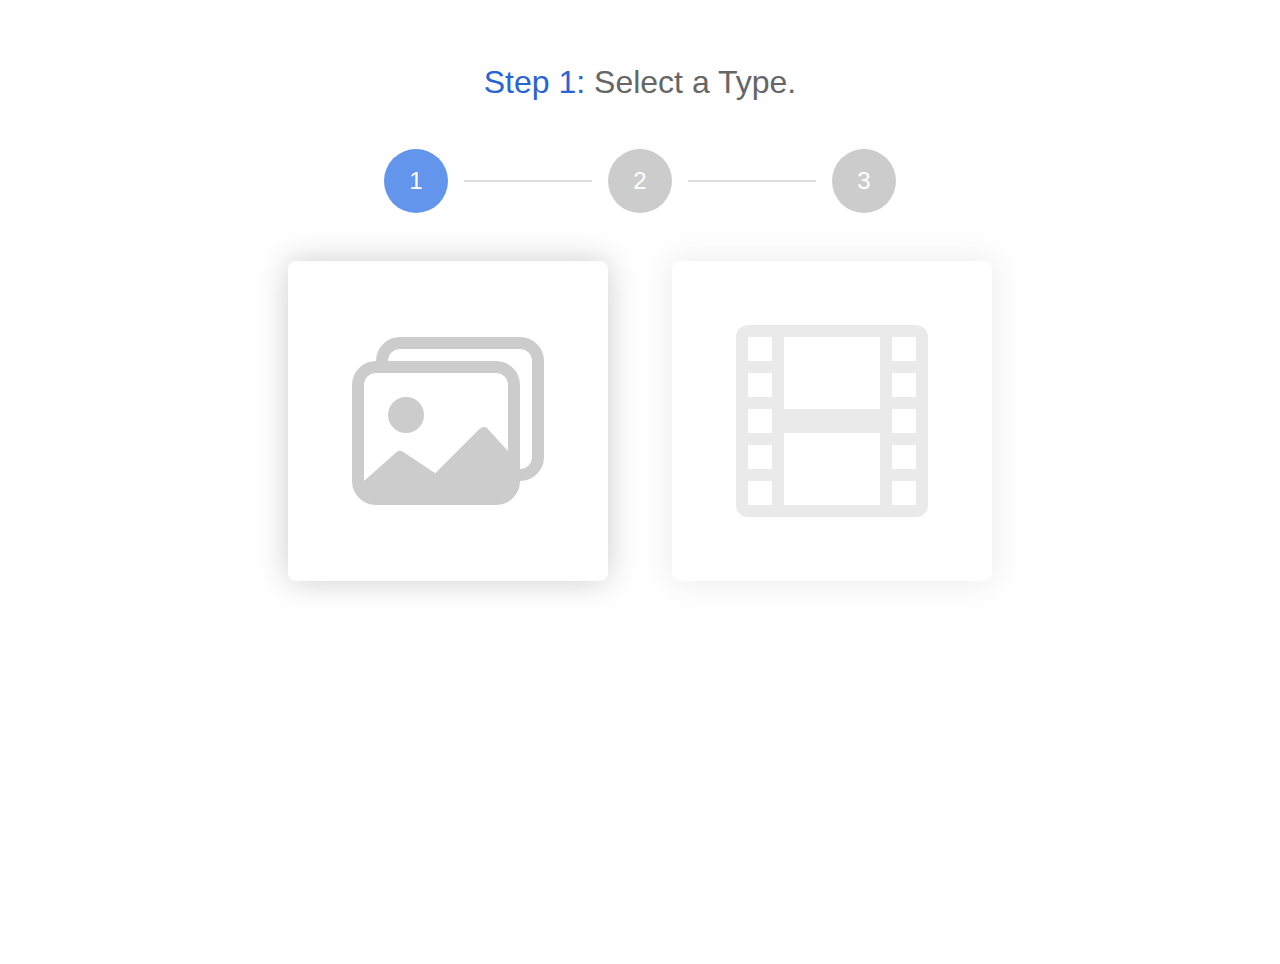
<file: create/index.html>
<!DOCTYPE html>
<html>
<head>
	<meta charset="utf-8">
			<meta name="viewport" content="width=device-width">
	<title>Create | Terrive</title>
	<link rel="stylesheet" type="text/css" href="../css/template.css">
	<link rel="stylesheet" type="text/css" href="../css/create.css">
</head>
<body>
	<h2 class="active stp1"><span class="blue">Step <span class="lvl">1</span>:</span> Select a Type.</h2>
	<h2 class="stp2"><span class="blue">Step <span class="lvl">2</span>:</span> Select Files.</h2>
	<h2 class="stp3"><span class="blue">Step <span class="lvl">3</span>:</span> Almost Done!.</h2>

	<nav>
		<div class="level-wrap active">1</div>
		<div class="level-line"></div>
		<div class="level-wrap">2</div>
		<div class="level-line"></div>
		<div class="level-wrap">3</div>
	</nav>
	<main>
		<div class="lvl-1-tray d-flex">
			<div class="card bg-images" onclick="lvl2img('image')"></div>
			<div class="card bg-videos" disabled></div>
		</div>
		<div class="lvl-2-tray d-none">
			<input id="imgfile" type="file" accept="image/jpg,image/jpeg,image/png,image/webp,image/gif" multiple><div id="preview"></div>
			<button onclick="lvl3()">Done</button>
		</div>
		<div class="lvl-3-tray d-none">Level 3</div>
	</main>
	<script type="text/javascript" src="../js/bridge.js"></script>
	<script type="text/javascript" src="../js/create.js"></script>
</body>
</html>
</file>
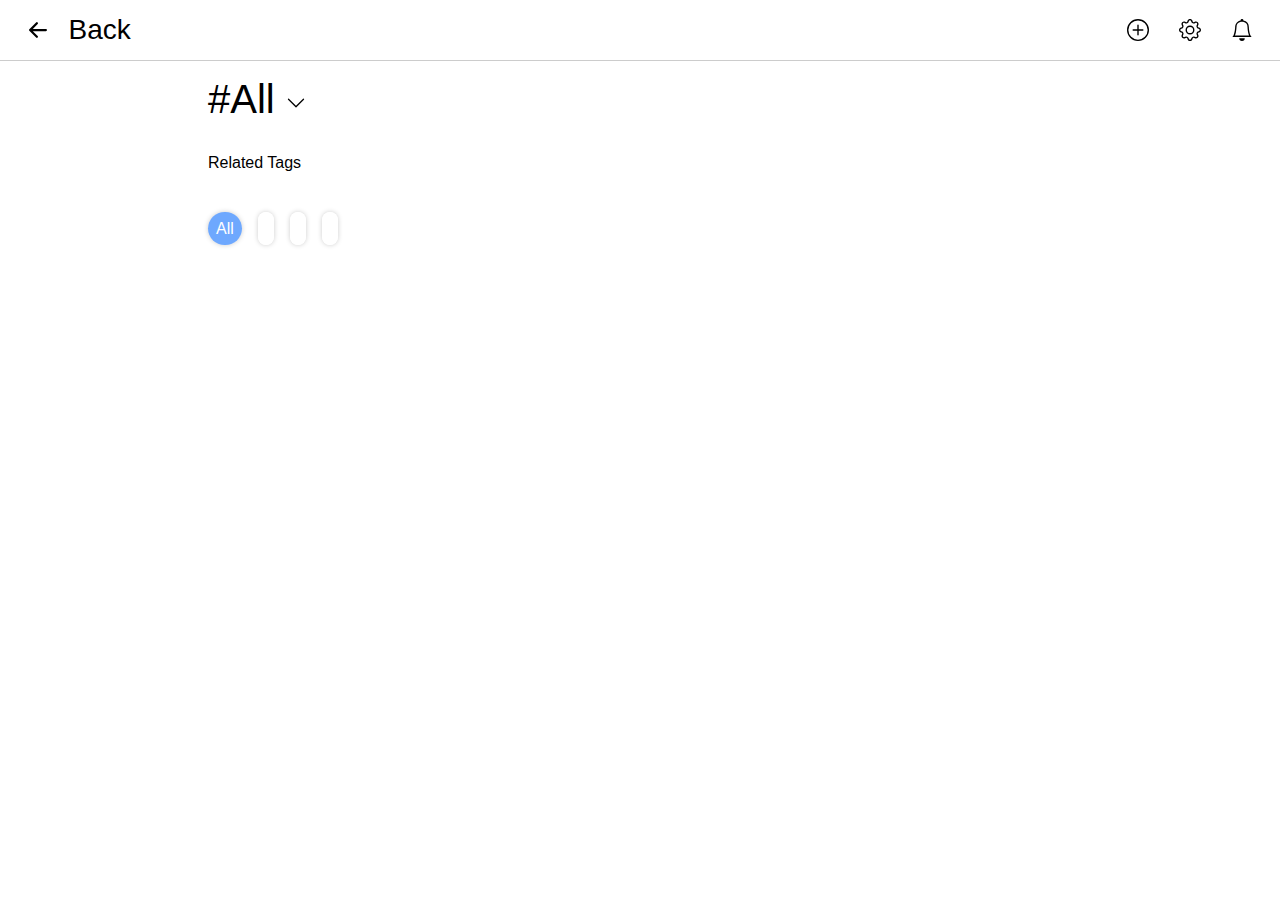
<file: topics/index.html>
<!DOCTYPE html>
<html>
<head>
  <meta charset="utf-8">
  <meta name="viewport" content="width=device-width">
  <link rel="dns-prefetch" href="https://api.hive.blog">
  <link rel="preconnect" href="https://api.hive.blog">
  <link rel="dns-prefetch" href="https://images.ecency.com">
  <link rel="preconnect" href="https://images.ecency.com">
  <title>Latest Posts on Nature</title>
  <link rel="stylesheet" type="text/css" href="../css/template.css">
  <link rel="stylesheet" type="text/css" href="../css/tags.css">
</head>
<body>
  <nav>
    <a href="/"><img class="back" src="../assets/icons/arrow-left-short.svg"></a> <span>Back</span>
    <a class="p-r" href="../notifications"><img class="bell" src="../assets/icons/bell.svg"><div id="unread" class="d-none">0</div></a>
    <a id="settinghref" class="p-r" href="../settings"><img class="bi" src="../assets/icons/gear.svg"></a>
    <a class="p-r" href="../create"><img class="bi" src="../assets/icons/plus-circle.svg"></a>
  </nav>
  </div>
  <h1 id="topic-wrap"><span id="topic">All</span> <span class="search"><img src="../assets/icons/chevron-down.svg"><div><input type="text" id="search" placeholder="Search"></div></span></h1>

  <strong>Related Tags</strong>
  <div class="filter">
    <span class="pill active">
      all
    </span>
    <a class="pill"></a>
    <a class="pill"></a>
    <a class="pill"></a>
  </div>

  <div class="img-tray"></div>

  <div class="foot">
  </div>
  <script type="text/javascript" src="../js/bridge.js" defer></script>
  <script type="text/javascript" src="../js/tags.js" defer></script>
</body>
</html>
</file>
<file: css/template.css>
* {
  margin: 0;
  padding: 0;
  font-family: -apple-system, "Segoe UI", Roboto, "Lucida Grande", "Helvetica Neue", Arial, "Noto Sans", "Liberation Sans", sans-serif;
  font-weight: 300;
  box-sizing: border-box;
}
*, *::after, *::before {
  box-sizing: border-box;
}
.d-none {
  display: none!important;
}
.d-flex {
  display: flex!important;
}
.img-tray {
  display: grid;
  grid-template-columns: auto auto auto;
  grid-gap: .1rem;
}
.img-wrap {
  z-index: 99;
  --d: none;
  position: relative;
  max-width: calc(calc(56rem / 3) - .1rem);
  padding-bottom: 100%;
  background:  #212528;
  background-size: cover;
  background-position: center;
}
.img-wrap:hover {
  --d: flex;
}
.img-shadow {
  text-decoration: none;
  font-size: 1.25rem;
  color: #fff;
  display: var(--d);
  flex-direction: column;
  justify-content: center;
  align-items: center;
  position: absolute;
  width: 100%;
  height: 100%;
  top: 0;
  left: 0;
  z-index: 2;
  background-color: #00000080;
}
.blur {
  filter: blur(15px);
}
.img-shadow span {
  margin: .25em;
  align-items: center;
}
.img-shadow img {
  height: 1.2rem;
  width: 1.25rem;
  filter: invert(1);
}
.progress {
  height: .5rem;
  width: 100%;
  background: transparent;
  overflow-x: hidden;
}
.thumb {
  width: 0;
  height: 100%;
  max-width: 100%;
  background: cornflowerblue;
  transition: width 1s ease-out;
}
.liked {
  /*This took a loonnggg time.*/
  filter: invert(.4) sepia(1) contrast(5) saturate(5) hue-rotate(330deg) !important;
}
.chats-tray {
  background-color: #fff;
  position: fixed;
  top: 2rem;
  right: 1rem;
  bottom: 2rem;
  width: calc(100% - 2rem);
  max-width: 30rem;
  box-shadow: 0 0 2rem #000;
  z-index: 99999;
  border-radius: .5rem;
  animation: fade .25s ease-in;
}
.chats-tray iframe {
  height: calc(100% - 3.5rem);
  width: 100%;
  border: none;
  border-radius: 0 0 .5rem .5rem;
}
.chats-tray img {
  float: right;
  width: 1.5rem;
  height: 1.5rem;
  margin: 1rem;
  margin-left: 0;
  line-height: 0;
  vertical-align: -.5rem;
}
.chats-tray img:hover {
  opacity: .4;
}
@keyframes fade {
  from { opacity: 0; }
  to { opacity: 1; }
}
</file>
<file: css/create.css>
html, body {
	height: 100%;
	width: 100%;
	background: #fff;
}
h2 {
	display: none;
	margin-top: 4rem;
	text-align: center;
	color: #666;
	font-size: 2rem;
}
h2.active {
	display: block;
}
.blue {
	color: #2965d2;
}
nav {
	margin: 3rem;
	display: flex;
	align-items: center;
	justify-content: center;
	font-size: 1.5rem;
	position: relative;
}
.level-wrap {
	display: flex;
	flex-direction: column;
	height: 4rem;
	width: 4rem;
	justify-content: center;
	align-items: center;
	background: #ccc;
	color: #fff;
	border-radius: 50%;
}
.level-wrap.active, .level-line.active {
	background: cornflowerblue;
	transition: background 1s ease-out;
}
.level-line {
	height: 2px;
	min-width: 2rem;
	width: 10vw;
	background: #ddd;
	margin: 0 1rem;
	transition: background 1s ease-out;
}
.lvl-1-tray, .lvl-2-tray {
	flex-direction: row;
	align-items: center;
	justify-content: center;
	width: 100%;
}
.lvl-2-tray {
	flex-direction: column;
}
.card {
	background: transparent;
	box-shadow: 0 0 2rem #ccc;
	width: 20rem;
	height: 20rem;
	border-radius: .5rem;
	margin-left: 5%;
	margin-bottom: 5%;
	background-size: 60%;
	background-repeat: no-repeat;
	background-position: center center;
}
.card:first-child {
	margin-left: 0;
}
.card:hover {
	background-color: cornflowerblue;
	box-shadow: 0 0 5rem cornflowerblue;
}
.card[disabled] {
	cursor: not-allowed;
	opacity: .4;
}
.bg-images {
	background-image: url('data:image/svg+xml,<svg xmlns="http://www.w3.org/2000/svg" width="16" height="16" fill="%23ccc" class="bi bi-images" viewBox="0 0 16 16"><path d="M4.502 9a1.5 1.5 0 1 0 0-3 1.5 1.5 0 0 0 0 3z"/><path d="M14.002 13a2 2 0 0 1-2 2h-10a2 2 0 0 1-2-2V5A2 2 0 0 1 2 3a2 2 0 0 1 2-2h10a2 2 0 0 1 2 2v8a2 2 0 0 1-1.998 2zM14 2H4a1 1 0 0 0-1 1h9.002a2 2 0 0 1 2 2v7A1 1 0 0 0 15 11V3a1 1 0 0 0-1-1zM2.002 4a1 1 0 0 0-1 1v8l2.646-2.354a.5.5 0 0 1 .63-.062l2.66 1.773 3.71-3.71a.5.5 0 0 1 .577-.094l1.777 1.947V5a1 1 0 0 0-1-1h-10z"/></svg>');
}
.bg-videos {
	background-image: url('data:image/svg+xml,<svg xmlns="http://www.w3.org/2000/svg" width="16" height="16" fill="%23ccc" class="bi bi-film" viewBox="0 0 16 16"><path d="M0 1a1 1 0 0 1 1-1h14a1 1 0 0 1 1 1v14a1 1 0 0 1-1 1H1a1 1 0 0 1-1-1V1zm4 0v6h8V1H4zm8 8H4v6h8V9zM1 1v2h2V1H1zm2 3H1v2h2V4zM1 7v2h2V7H1zm2 3H1v2h2v-2zm-2 3v2h2v-2H1zM15 1h-2v2h2V1zm-2 3v2h2V4h-2zm2 3h-2v2h2V7zm-2 3v2h2v-2h-2zm2 3h-2v2h2v-2z"/></svg>');
}
input[type="file"] {
	position: relative;
	width: 20rem;
	overflow: hidden;
	margin-bottom: 2rem;
}
input[type="file"]::file-selector-button {
	background: cornflowerblue;
	color: transparent;
	border-radius: .25rem;
	border: none;
	outline: none;
	height: 20rem;
	width: 20rem;
}
input[type="file"]::file-selector-button {
	background-position: center;
	background-size: 60%;
	background-repeat: no-repeat;
	background-image: url('data:image/svg+xml,<svg xmlns="http://www.w3.org/2000/svg" width="16" height="16" fill="%23fff" class="bi bi-file-plus" viewBox="0 0 16 16"><path d="M8.5 6a.5.5 0 0 0-1 0v1.5H6a.5.5 0 0 0 0 1h1.5V10a.5.5 0 0 0 1 0V8.5H10a.5.5 0 0 0 0-1H8.5V6z"/><path d="M2 2a2 2 0 0 1 2-2h8a2 2 0 0 1 2 2v12a2 2 0 0 1-2 2H4a2 2 0 0 1-2-2V2zm10-1H4a1 1 0 0 0-1 1v12a1 1 0 0 0 1 1h8a1 1 0 0 0 1-1V2a1 1 0 0 0-1-1z"/></svg>');
}
input[type="file"]::file-selector-button:hover, input[type="file"].over::file-selector-button {
	border: .25rem cornflowerblue dashed;
	background-color: aliceblue;
	background-image: url('data:image/svg+xml,<svg xmlns="http://www.w3.org/2000/svg" width="16" height="16" fill="%23ccc" class="bi bi-file-plus" viewBox="0 0 16 16"><path d="M8.5 6a.5.5 0 0 0-1 0v1.5H6a.5.5 0 0 0 0 1h1.5V10a.5.5 0 0 0 1 0V8.5H10a.5.5 0 0 0 0-1H8.5V6z"/><path d="M2 2a2 2 0 0 1 2-2h8a2 2 0 0 1 2 2v12a2 2 0 0 1-2 2H4a2 2 0 0 1-2-2V2zm10-1H4a1 1 0 0 0-1 1v12a1 1 0 0 0 1 1h8a1 1 0 0 0 1-1V2a1 1 0 0 0-1-1z"/></svg>');
}
button {
	appearence: none;
	-webkit-appearance: none;
	-moz-appearance: none;
	font-family: inherit;
	font-size: 1.2rem;
	font-weight: 400;
	padding: .5rem 1rem;
	border: cornflowerblue; solid 2px;
	outline: none;
	border-radius: 10rem;
	background: cornflowerblue;
	color: #fff;
	margin: 0 1rem;
	margin-bottom: 2rem;
}
.pre-grid {
	height: 10rem;
	margin: 0 1rem;
	border-radius: .25rem;
}
@media(max-width: 46em) {
	nav {
		margin: 3rem 1rem;
	}
	.lvl-1-tray {
		flex-direction: column;
	}
	.card {
		width: 80%;
		margin-left: 0;
	}
}
</file>
<file: css/tags.css>
#unread, input {
  font-size: .75rem;
  font-weight: 400;
}
input {
  font-size: 1rem;
}
body {
  overflow-x: hidden;
}
nav {
  padding: .75rem;
  border-bottom: 1px solid #ccc;
  display: block;
}
nav span {
  font-size: 1.75rem;
}
nav img {
  margin: auto .5rem;
}
nav img, nav span {
  vertical-align: middle;
}
nav .back {
  width: 2.25rem;
  height:  2.25rem;
}
nav .bell, .bi {
  width: 2.25rem;
  height: 2.25rem;
  padding: .45rem;
  float: right;
}
.bi {
  vertical-align: -.125rem;
}
nav a {
  text-decoration: none;
  color: #000;
}
nav a:hover {
  opacity: .6;
}
.p-r {
  position: relative;
  float: right;
}
#unread {
  display: none;
  position: absolute;
  top: 0rem;
  left: 1.5rem;
  background: crimson;
  height: 1.25rem;
  min-width: 1.25rem;
  padding: .125rem;
  border-radius: 50rem;
  color: #fff;
  align-items: center;
  justify-content: center;
}
h1 {
  margin: 1rem;
  margin-bottom: 2rem;
  font-size: 2.5rem;
}
#topic::before {
  content: '#';
}
#topic-wrap img {
  height: 1.25rem;
  width: 1.25rem;
}
#topic-wrap img:hover {
  opacity: .6;
}
#topic-wrap, strong {
  padding-left: 1rem;
}
#topic-wrap, .filter, strong {
  text-transform: capitalize;
  max-width: 56rem;
  margin-right: auto;
  margin-left: auto;
}
.search {
  --d: none;
}
.search:hover {
  --d: flex;
  position: relative;
}
.search div{
  display: var(--d);
  position: absolute;
  z-index: 99;
  background: #fff;
  border-radius: .25rem;
  border: 2px #000 solid;
  left: 0;
  top: 0;
  padding: .5rem;
  align-items: center;
  flex-direction: column;
}
.search:active {
  --d: flex;
}
.search input {
  margin: 0 .5rem;
  padding: .25rem .5rem;
  outline: none;
  border: none;
  border-bottom: 2px #5e5e5e solid;
}
.search input:hover {
  border-color: #000;
}
.filter {
  width: 100%;
  padding: 2rem;
  padding-left: 1rem;
  padding-right: 0;
}
strong {
  display: block;
  margin: 1rem auto;
}
.pill {
  background: #fff;
  color: #000;
  padding: 0.5rem;
  margin-right: 1rem;
  border-radius: 50rem;
  box-shadow: 0 0 0.3rem #ccc;
  text-decoration: none;
}
.pill:hover {
  background: rgba( 13, 110, 253, 0.4);
  color: #fff;
}
.pill.active {
  background: rgba( 13, 110, 253, 0.6);
  color: #fff;
}
.img-tray {
  max-width: 56rem;
  margin-right: auto;
  margin-left: auto;
}
.foot {
  padding: 1rem;
}
.loader {
  height: 2rem;
  width: 2rem;
  border: .1rem solid #000;
  border-left-color: transparent;
  border-right-color: transparent;
}
</file>
